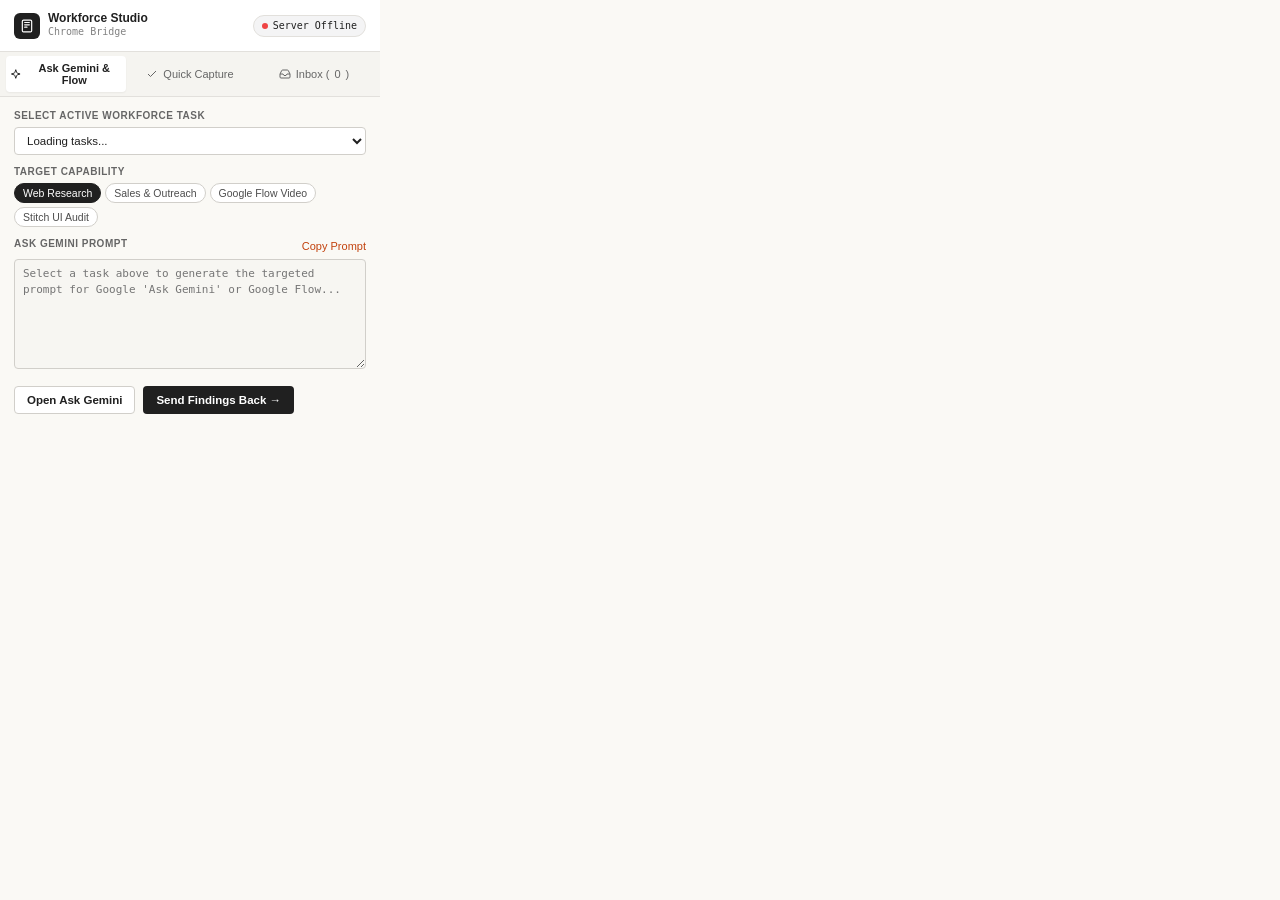
<file: tools/chrome-extension/popup.html>
<!DOCTYPE html>
<html lang="en">
<head>
  <meta charset="UTF-8">
  <meta name="viewport" content="width=device-width, initial-scale=1.0">
  <title>Workforce Studio Assistant</title>
  <link rel="stylesheet" href="popup.css">
</head>
<body>
  <div class="popup-container">
    <!-- Header -->
    <header class="header">
      <div class="brand">
        <div class="brand-icon">
          <svg width="14" height="14" viewBox="0 0 24 24" fill="none" stroke="currentColor" stroke-width="2" stroke-linecap="round" stroke-linejoin="round">
            <rect width="16" height="20" x="4" y="2" rx="2"/><line x1="8" x2="16" y1="6" y2="6"/><line x1="8" x2="16" y1="10" y2="10"/><line x1="8" x2="12" y1="14" y2="14"/>
          </svg>
        </div>
        <div class="brand-text">
          <span class="brand-title">Workforce Studio</span>
          <span class="brand-sub">Chrome Bridge</span>
        </div>
      </div>
      <div class="status-badge" id="server-status-badge">
        <span class="status-dot" id="status-dot"></span>
        <span class="status-label" id="status-label">Checking...</span>
      </div>
    </header>

    <!-- Navigation Tabs -->
    <nav class="tab-bar">
      <button class="tab-btn active" data-tab="gemini">
        <svg width="12" height="12" viewBox="0 0 24 24" fill="none" stroke="currentColor" stroke-width="2"><path d="m12 3-1.9 5.8a2 2 0 0 1-1.3 1.3L3 12l5.8 1.9a2 2 0 0 1 1.3 1.3L12 21l1.9-5.8a2 2 0 0 1 1.3-1.3L21 12l-5.8-1.9a2 2 0 0 1-1.3-1.3Z"/></svg>
        Ask Gemini &amp; Flow
      </button>
      <button class="tab-btn" data-tab="capture">
        <svg width="12" height="12" viewBox="0 0 24 24" fill="none" stroke="currentColor" stroke-width="2"><polyline points="20 6 9 17 4 12"/></svg>
        Quick Capture
      </button>
      <button class="tab-btn" data-tab="inbox">
        <svg width="12" height="12" viewBox="0 0 24 24" fill="none" stroke="currentColor" stroke-width="2"><polyline points="22 12 16 12 14 15 10 15 8 12 2 12"/><path d="M5.45 5.11 2 12v6a2 2 0 0 0 2 2h16a2 2 0 0 0 2-2v-6l-3.45-6.89A2 2 0 0 0 16.76 4H7.24a2 2 0 0 0-1.79 1.11z"/></svg>
        Inbox (<span id="inbox-count-badge">0</span>)
      </button>
    </nav>

    <!-- Content Sections -->
    <main class="content-body">
      <!-- TAB 1: ASK GEMINI & GOOGLE FLOW PROMPT BUILDER -->
      <section id="tab-gemini" class="tab-pane active">
        <div class="field-group">
          <label class="field-label" for="task-select">Select Active Workforce Task</label>
          <select id="task-select" class="select-control">
            <option value="">Loading tasks...</option>
          </select>
        </div>

        <div class="task-info-card" id="task-info-card" style="display: none;">
          <div class="task-card-header">
            <span class="badge-priority" id="task-card-priority">P1</span>
            <span class="badge-type" id="task-card-type">dev</span>
            <span class="task-card-id" id="task-card-id">task-id</span>
          </div>
          <div class="task-card-title" id="task-card-title">Task Title</div>
        </div>

        <div class="field-group">
          <label class="field-label">Target Capability</label>
          <div class="chip-group" id="capability-chips">
            <button type="button" class="chip active" data-type="research">Web Research</button>
            <button type="button" class="chip" data-type="outreach">Sales &amp; Outreach</button>
            <button type="button" class="chip" data-type="flow_video">Google Flow Video</button>
            <button type="button" class="chip" data-type="stitch_review">Stitch UI Audit</button>
          </div>
        </div>

        <div class="field-group">
          <div class="field-header-row">
            <label class="field-label" for="gemini-prompt-output">Ask Gemini Prompt</label>
            <button type="button" class="btn-text-action" id="btn-copy-prompt">Copy Prompt</button>
          </div>
          <textarea id="gemini-prompt-output" class="textarea-control prompt-area" rows="6" readonly placeholder="Select a task above to generate the targeted prompt for Google 'Ask Gemini' or Google Flow..."></textarea>
        </div>

        <div class="action-footer">
          <button type="button" class="btn btn-secondary" id="btn-open-gemini">
            Open Ask Gemini
          </button>
          <button type="button" class="btn btn-primary" id="btn-switch-to-capture">
            Send Findings Back &rarr;
          </button>
        </div>
      </section>

      <!-- TAB 2: QUICK CAPTURE TO INBOX -->
      <section id="tab-capture" class="tab-pane">
        <form id="form-capture">
          <div class="field-group">
            <label class="field-label" for="capture-title">Title / Topic</label>
            <input type="text" id="capture-title" class="input-control" placeholder="E.g. Pricing data / Video script / Stitch mockup" required>
          </div>

          <div class="field-row">
            <div class="field-group half">
              <label class="field-label" for="capture-type">Capture Type</label>
              <select id="capture-type" class="select-control">
                <option value="research">Research</option>
                <option value="outreach">Outreach Lead</option>
                <option value="video_brief">Video Brief (Flow)</option>
                <option value="stitch_mockup">Google Stitch UI</option>
                <option value="general">General Idea</option>
              </select>
            </div>
            <div class="field-group half">
              <label class="field-label" for="capture-task-id">Link Task ID (Optional)</label>
              <input type="text" id="capture-task-id" class="input-control" placeholder="task-id">
            </div>
          </div>

          <div class="field-group">
            <label class="field-label" for="capture-url">Source URL</label>
            <input type="url" id="capture-url" class="input-control" placeholder="https://...">
          </div>

          <div class="field-group">
            <div class="field-header-row">
              <label class="field-label" for="capture-content">Notes / Selection Content</label>
              <button type="button" class="btn-text-action" id="btn-grab-selection">Grab Selection</button>
            </div>
            <textarea id="capture-content" class="textarea-control" rows="5" placeholder="Highlighted text, Gemini findings, summary, or feedback comments..." required></textarea>
          </div>

          <div class="field-group checkbox-group">
            <label class="checkbox-label">
              <input type="checkbox" id="capture-auto-dispatch">
              <span>Auto-dispatch to agent as executable task</span>
            </label>
          </div>

          <div class="action-footer">
            <button type="submit" class="btn btn-primary full-width" id="btn-submit-capture">
              Push to Workforce Inbox
            </button>
          </div>
        </form>
      </section>

      <!-- TAB 3: INBOX OVERVIEW -->
      <section id="tab-inbox" class="tab-pane">
        <div class="inbox-controls">
          <span class="inbox-status-text" id="inbox-summary-text">0 items pending</span>
          <button type="button" class="btn-text-action" id="btn-refresh-inbox">Refresh</button>
        </div>
        <div class="inbox-list" id="inbox-items-container">
          <div class="empty-state">No items in inbox yet.</div>
        </div>
        <div class="action-footer">
          <button type="button" class="btn btn-secondary full-width" id="btn-open-studio">
            Open Workforce Studio Canvas &rarr;
          </button>
        </div>
      </section>
    </main>

    <!-- Toast Notification -->
    <div id="toast" class="toast hidden"></div>
  </div>

  <script src="popup.js"></script>
</body>
</html>
</file>
<file: tools/chrome-extension/popup.css>
/* Workforce Studio Chrome Extension Popup Styles */
* {
  box-sizing: border-box;
  margin: 0;
  padding: 0;
}

body {
  font-family: -apple-system, BlinkMacSystemFont, "Segoe UI", Roboto, "Helvetica Neue", Arial, sans-serif;
  font-size: 12px;
  line-height: 1.4;
  color: #202020;
  background-color: #faf9f5;
  width: 380px;
  min-height: 480px;
  max-height: 580px;
  overflow-x: hidden;
  overflow-y: auto;
}

.popup-container {
  display: flex;
  flex-direction: column;
  min-height: 100%;
}

/* Header */
.header {
  display: flex;
  align-items: center;
  justify-content: space-between;
  padding: 12px 14px;
  background-color: #ffffff;
  border-bottom: 1px solid #e2e0dc;
}

.brand {
  display: flex;
  align-items: center;
  gap: 8px;
}

.brand-icon {
  width: 26px;
  height: 26px;
  border-radius: 6px;
  background-color: #202020;
  color: #ffffff;
  display: flex;
  align-items: center;
  justify-content: center;
}

.brand-text {
  display: flex;
  flex-direction: column;
}

.brand-title {
  font-size: 12px;
  font-weight: 600;
  color: #202020;
  line-height: 1.1;
}

.brand-sub {
  font-size: 10px;
  color: #828282;
  font-family: ui-monospace, SFMono-Regular, Menlo, Monaco, Consolas, monospace;
}

.status-badge {
  display: flex;
  align-items: center;
  gap: 5px;
  padding: 3px 8px;
  border-radius: 12px;
  background-color: #f4f4f5;
  border: 1px solid #e2e0dc;
  font-size: 10px;
  font-family: ui-monospace, SFMono-Regular, Menlo, Monaco, Consolas, monospace;
}

.status-dot {
  width: 6px;
  height: 6px;
  border-radius: 50%;
  background-color: #94a3b8;
}

.status-badge.online .status-dot {
  background-color: #10b981;
}

.status-badge.offline .status-dot {
  background-color: #ef4444;
}

/* Tabs */
.tab-bar {
  display: flex;
  background-color: #f5f4f0;
  border-bottom: 1px solid #e2e0dc;
  padding: 4px 6px;
  gap: 4px;
}

.tab-btn {
  flex: 1;
  display: flex;
  align-items: center;
  justify-content: center;
  gap: 5px;
  padding: 6px 4px;
  border: none;
  background: transparent;
  color: #666;
  font-size: 11px;
  font-weight: 500;
  border-radius: 4px;
  cursor: pointer;
  transition: all 0.15s ease;
}

.tab-btn:hover {
  color: #202020;
  background-color: #eae8e3;
}

.tab-btn.active {
  background-color: #ffffff;
  color: #202020;
  font-weight: 600;
  box-shadow: 0 1px 2px rgba(0, 0, 0, 0.05);
}

/* Main Content */
.content-body {
  padding: 12px 14px;
  flex: 1;
}

.tab-pane {
  display: none;
}

.tab-pane.active {
  display: block;
}

/* Form Controls */
.field-group {
  margin-bottom: 10px;
}

.field-row {
  display: flex;
  gap: 8px;
}

.field-group.half {
  flex: 1;
}

.field-label {
  display: block;
  font-size: 10px;
  font-weight: 600;
  text-transform: uppercase;
  letter-spacing: 0.5px;
  color: #666;
  margin-bottom: 4px;
}

.field-header-row {
  display: flex;
  justify-content: space-between;
  align-items: center;
  margin-bottom: 4px;
}

.btn-text-action {
  background: none;
  border: none;
  color: #c2410c;
  font-size: 11px;
  font-weight: 500;
  cursor: pointer;
  padding: 0;
}

.btn-text-action:hover {
  text-decoration: underline;
}

.input-control,
.select-control,
.textarea-control {
  width: 100%;
  padding: 6px 8px;
  font-size: 11.5px;
  color: #202020;
  background-color: #ffffff;
  border: 1px solid #d1cfca;
  border-radius: 4px;
  outline: none;
  transition: border-color 0.15s ease;
}

.input-control:focus,
.select-control:focus,
.textarea-control:focus {
  border-color: #202020;
}

.textarea-control {
  resize: vertical;
  line-height: 1.45;
}

.prompt-area {
  font-family: ui-monospace, SFMono-Regular, Menlo, Monaco, Consolas, monospace;
  font-size: 11px;
  background-color: #f7f6f2;
}

/* Chips */
.chip-group {
  display: flex;
  flex-wrap: wrap;
  gap: 4px;
}

.chip {
  padding: 3px 8px;
  font-size: 10.5px;
  border: 1px solid #d1cfca;
  background-color: #ffffff;
  color: #4d4d4d;
  border-radius: 12px;
  cursor: pointer;
  transition: all 0.15s ease;
}

.chip:hover {
  border-color: #828282;
  color: #202020;
}

.chip.active {
  background-color: #202020;
  color: #ffffff;
  border-color: #202020;
}

/* Task Info Card */
.task-info-card {
  background-color: #ffffff;
  border: 1px solid #e2e0dc;
  border-left: 3px solid #202020;
  padding: 8px 10px;
  border-radius: 4px;
  margin-bottom: 10px;
}

.task-card-header {
  display: flex;
  align-items: center;
  gap: 6px;
  margin-bottom: 4px;
}

.badge-priority {
  font-size: 9px;
  font-weight: 700;
  font-family: ui-monospace, SFMono-Regular, Menlo, Monaco, Consolas, monospace;
  padding: 1px 4px;
  border-radius: 2px;
  background-color: #fee2e2;
  color: #b91c1c;
}

.badge-type {
  font-size: 9.5px;
  font-weight: 600;
  color: #0369a1;
  text-transform: uppercase;
}

.task-card-id {
  font-size: 9.5px;
  color: #828282;
  font-family: ui-monospace, SFMono-Regular, Menlo, Monaco, Consolas, monospace;
}

.task-card-title {
  font-size: 11.5px;
  font-weight: 600;
  color: #202020;
}

/* Checkbox */
.checkbox-group {
  margin-top: 6px;
}

.checkbox-label {
  display: flex;
  align-items: center;
  gap: 6px;
  font-size: 11px;
  color: #4d4d4d;
  cursor: pointer;
}

/* Buttons */
.action-footer {
  display: flex;
  gap: 8px;
  margin-top: 12px;
}

.btn {
  padding: 7px 12px;
  font-size: 11.5px;
  font-weight: 600;
  border-radius: 4px;
  cursor: pointer;
  border: 1px solid transparent;
  transition: all 0.15s ease;
  display: inline-flex;
  align-items: center;
  justify-content: center;
}

.btn.full-width {
  width: 100%;
}

.btn-primary {
  background-color: #202020;
  color: #ffffff;
}

.btn-primary:hover {
  background-color: #383838;
}

.btn-secondary {
  background-color: #ffffff;
  color: #202020;
  border-color: #d1cfca;
}

.btn-secondary:hover {
  background-color: #f5f4f0;
}

/* Inbox Tab */
.inbox-controls {
  display: flex;
  justify-content: space-between;
  align-items: center;
  margin-bottom: 8px;
}

.inbox-status-text {
  font-size: 11px;
  color: #828282;
}

.inbox-list {
  display: flex;
  flex-direction: column;
  gap: 6px;
  max-height: 320px;
  overflow-y: auto;
}

.inbox-item {
  background-color: #ffffff;
  border: 1px solid #e2e0dc;
  border-radius: 4px;
  padding: 8px 10px;
}

.inbox-item-header {
  display: flex;
  justify-content: space-between;
  align-items: center;
  margin-bottom: 3px;
}

.inbox-item-tag {
  font-size: 9px;
  padding: 1px 5px;
  border-radius: 10px;
  background-color: #efefef;
  color: #4d4d4d;
  text-transform: uppercase;
}

.inbox-item-date {
  font-size: 9.5px;
  color: #828282;
  font-family: ui-monospace, SFMono-Regular, Menlo, Monaco, Consolas, monospace;
}

.inbox-item-title {
  font-size: 11.5px;
  font-weight: 600;
  color: #202020;
  margin-bottom: 2px;
}

.inbox-item-content {
  font-size: 10.5px;
  color: #666;
  white-space: nowrap;
  overflow: hidden;
  text-overflow: ellipsis;
}

.empty-state {
  text-align: center;
  padding: 24px 12px;
  color: #828282;
  font-size: 11.5px;
}

/* Toast */
.toast {
  position: fixed;
  bottom: 12px;
  left: 14px;
  right: 14px;
  background-color: #202020;
  color: #ffffff;
  padding: 8px 12px;
  border-radius: 4px;
  font-size: 11px;
  text-align: center;
  box-shadow: 0 4px 12px rgba(0, 0, 0, 0.15);
  transition: opacity 0.2s ease, transform 0.2s ease;
  z-index: 1000;
}

.toast.hidden {
  opacity: 0;
  transform: translateY(10px);
  pointer-events: none;
}
</file>
